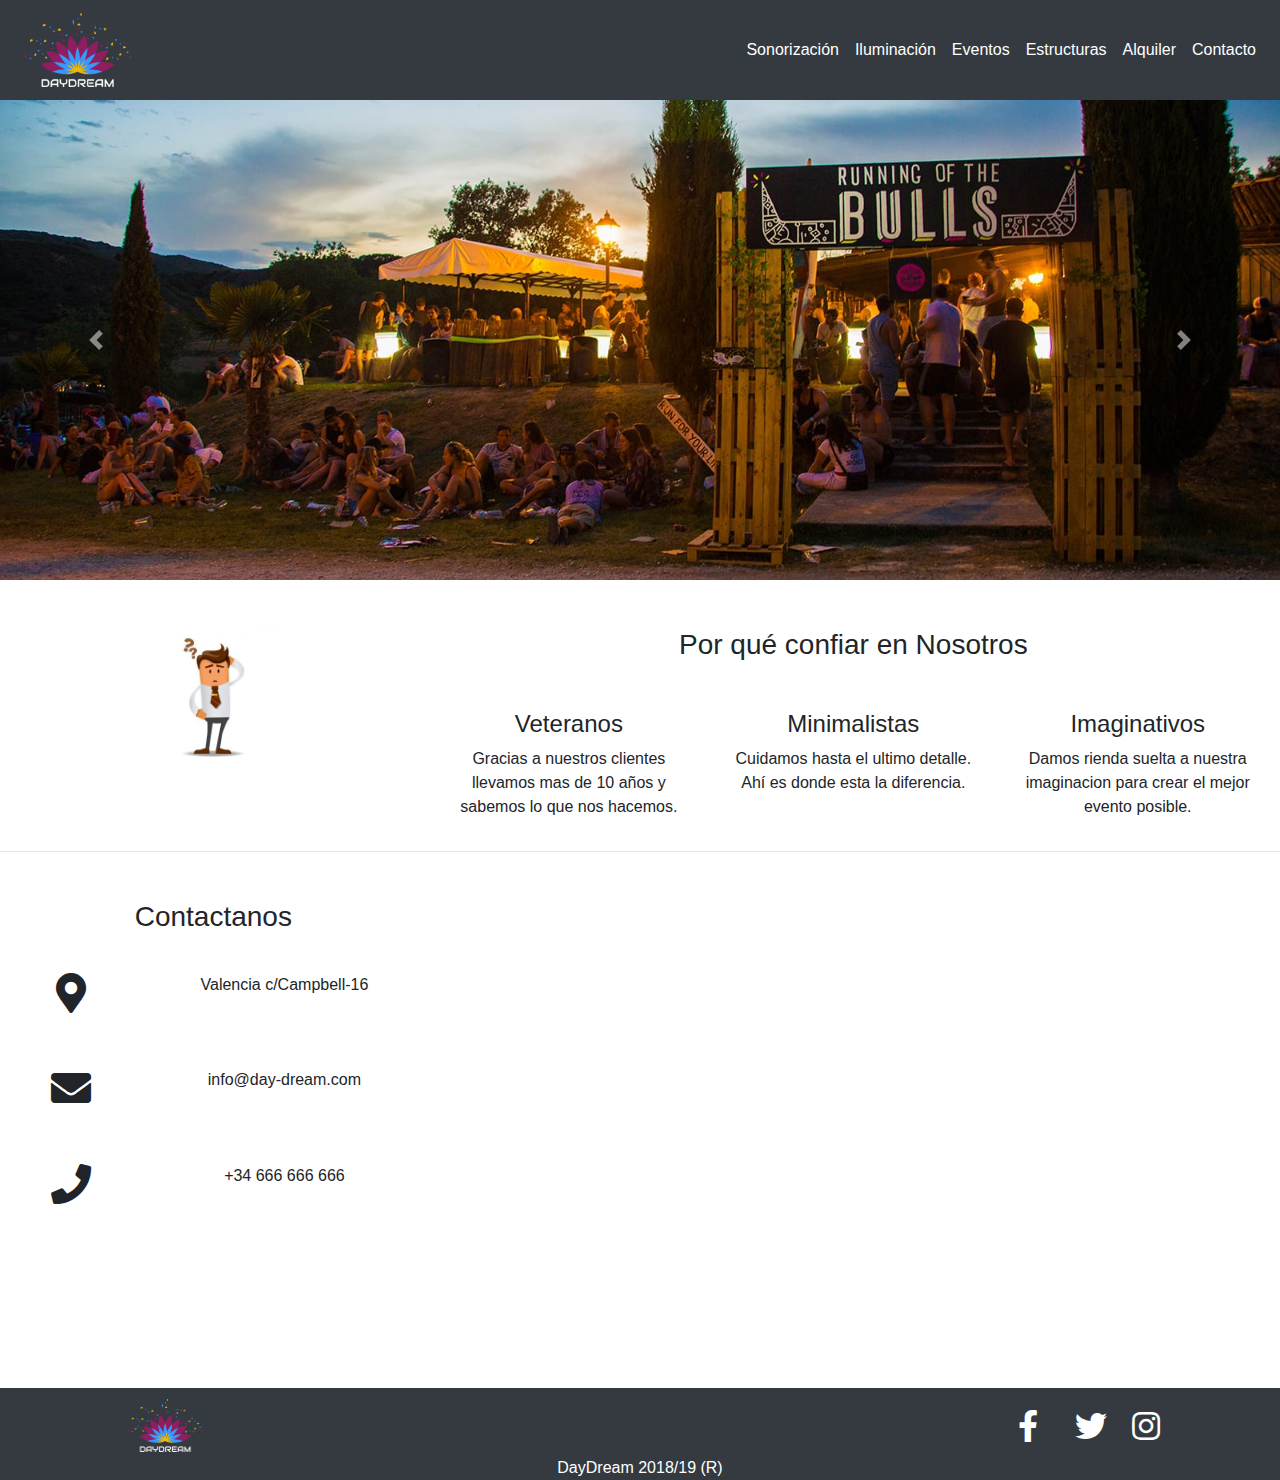
<file: index.html>
<!DOCTYPE html>

<html lang="en">

<head>
	<!-- Favicons -->
	<link rel="apple-touch-icon" sizes="57x57" href="/apple-icon-57x57.png">
	<link rel="apple-touch-icon" sizes="60x60" href="/apple-icon-60x60.png">
	<link rel="apple-touch-icon" sizes="72x72" href="/apple-icon-72x72.png">
	<link rel="apple-touch-icon" sizes="76x76" href="/apple-icon-76x76.png">
	<link rel="apple-touch-icon" sizes="114x114" href="/apple-icon-114x114.png">
	<link rel="apple-touch-icon" sizes="120x120" href="/apple-icon-120x120.png">
	<link rel="apple-touch-icon" sizes="144x144" href="/apple-icon-144x144.png">
	<link rel="apple-touch-icon" sizes="152x152" href="/apple-icon-152x152.png">
	<link rel="apple-touch-icon" sizes="180x180" href="/apple-icon-180x180.png">
	<link rel="icon" type="image/png" sizes="192x192" href="/android-icon-192x192.png">
	<link rel="icon" type="image/png" sizes="32x32" href="favicon/favicon-32x32.png">
	<link rel="icon" type="image/png" sizes="96x96" href="favicon/favicon-96x96.png">
	<link rel="icon" type="image/png" sizes="16x16" href="favicon/favicon-16x16.png">
	<link rel="manifest" href="/manifest.json">
	<meta name="msapplication-TileColor" content="#ffffff">
	<meta name="msapplication-TileImage" content="/ms-icon-144x144.png">
	<meta name="theme-color" content="#ffffff">

	<!-- Viewport/UTF-8 -->
	<meta name="viewport" content="width=device-width, initial-scale=1">
	<meta charset="UTF-8">
	<!-- Font Awesome -->
	<link rel="stylesheet" href="https://use.fontawesome.com/releases/v5.6.3/css/all.css">

	<!-- CSS -->
	<!-- Bootstrap core -->
	<link rel="stylesheet" href="css/bootstrap.css">
	<!-- Personal Design -->
	<link rel="stylesheet" href="css/estilos.css">

	<title>Day-Dream</title>
</head>

<body>
	<!-- Menu con Logotipo -->
	<nav class="navbar navbar-expand-lg navbar-dark bg-dark">
		<a href="index.html" class="navbar-brand">
			<img src="img/logo.png" id="logo-menu" title="Logo-Empresa" alt="LogoGrande">
		</a>
		<button class="navbar-toggler" type="button" data-toggle="collapse" data-target="#navbarNav" aria-controls="navbarNav"
		 aria-expanded="false" aria-label="Toggle navigation">
			<span class="navbar-toggler-icon"></span>
		</button>
		<div class="collapse navbar-collapse justify-content-end" id="navbarNav">
			<ul class="navbar-nav">
				<li class="nav-item">
					<a href="sonorizacion.html" class="nav-link">Sonorización</a>
				</li>
				<li class="nav-item">
					<a href="iluminacion.html" class="nav-link">Iluminación</a>
				</li>
				<li class="nav-item">
					<a href="eventos.html" class="nav-link">Eventos</a>
				</li>
				<li class="nav-item">
					<a href="estructuras.html" class="nav-link">Estructuras</a>
				</li>
				<li class="nav-item">
					<a href="alquiler.html" class="nav-link">Alquiler</a>
				</li>
				<li class="nav-item">
					<a href="contacto.html" class="nav-link">Contacto</a>
				</li>
			</ul>
		</div>
	</nav>

	<!-- Slider con Imágenes -->
	<div id="container-fluid">
		<div id="carouselExampleFade" class="carousel slide carousel-fade" data-ride="carousel">
			<div class="carousel-inner">
				<div class="carousel-item active">
					<img src="img/slide1.jpeg" width="100%" title="Pub de Música Alternatica" alt="RunnigOfTheBulls">
				</div>
				<div class="carousel-item">
					<img src="img/slide2.jpeg" width="100%" title="Festival Música Rockera" alt="RockPalast">
				</div>
				<div class="carousel-item">
					<img src="img/slide3.jpeg" width="100%" title="Festival Música Electrónica" alt="SZIGET">
				</div>
			</div>
			<a class="carousel-control-prev" href="#carouselExampleFade" role="button" data-slide="prev">
				<span class="carousel-control-prev-icon" aria-hidden="true"></span>
				<span class="sr-only">Anterior</span>
			</a>
			<a class="carousel-control-next" href="#carouselExampleFade" role="button" data-slide="next">
				<span class="carousel-control-next-icon" aria-hidden="true"></span>
				<span class="sr-only">Siguiente</span>
			</a>
		</div>
	</div>

	<!-- Descripción de la Empresa -->
	<div class="container-fluid mt-5">
		<div class="row">
			<div class="col-md-4 text-center">
				<img src="img/interrogantes.jpg" width="35%" title="Icono de Como Somos" alt="ComoSomos">
			</div>
			<div class="col-md-8 text-center">
				<h3>Por qué confiar en Nosotros</h3>
				<div class="row mt-5">
					<div class="col-md-4">
						<h4>Veteranos</h4>
						<p>Gracias a nuestros clientes llevamos mas de 10 años y sabemos lo que nos hacemos.</p>
					</div>
					<div class="col-md-4">
						<h4>Minimalistas</h4>
						<p>Cuidamos hasta el ultimo detalle. Ahí es donde esta la diferencia.</p>
					</div>
					<div class="col-md-4">
						<h4>Imaginativos</h4>
						<p>Damos rienda suelta a nuestra imaginacion para crear el mejor evento posible.</p>
					</div>
				</div>
			</div>
		</div>
	</div>

	<hr>

	<!-- Zona de Contacto -->
	<div class="container-fluid mt-5">
		<div class="row">
			<div class="col-md-4 text-center">
				<h3>Contactanos</h3>
				<div class="row contacto">
					<p class="fas fa-map-marker-alt icono-contacto col-md-4" title="Ubicación"></p>
					<p class="col-md-8">Valencia c/Campbell-16</p>
				</div>
				<div class="row contacto">
					<p class="fas fa-envelope icono-contacto col-md-4" title="E-mail"></p>
					<p class="col-md-8">info@day-dream.com</p>
				</div>
				<div class="row contacto">
					<p class="fas fa-phone icono-contacto col-md-4" title="Teléfono"></p>
					<p class="col-md-8">+34 666 666 666</p>
				</div>
			</div>
			<div class="col-md-8">
				<iframe src="https://www.google.com/maps/embed?pb=!1m14!1m12!1m3!1d12317.39225773755!2d-0.3570695939941404!3d39.484054482261264!2m3!1f0!2f0!3f0!3m2!1i1024!2i768!4f13.1!5e0!3m2!1ses!2ses!4v1543394602710"
				 width="80%" height="420px" frameborder="0" style="border:0" allowfullscreen class="center"></iframe>
			</div>
		</div>
	</div>

	<!-- Footer -->
	<div class="container-fluid navbar-dark mt-5 footer">
		<div class="row">
			<div class="col-md-4 m-auto outWidth">
				<img src="img/logo.png" id="logo-footer" title="Logo-Empresa" alt="LogoPequeño">
			</div>
			<div class="col-md-4 m-auto outWidth">
				<div class="row" id="redes">
					<a class="col-4 fab fa-facebook-f icono-footer" href="https://es-es.facebook.com/" title="Facebook"></a>
					<a class="col-4 fab fa-twitter icono-footer" href="https://twitter.com/?lang=es" title="Twitter"></a>
					<a class="col-4 fab fa-instagram icono-footer" href="https://www.instagram.com/" title="Instagram"></a>
				</div>
			</div>
		</div>
		<div class="row">
			<div class="col-md-4 m-auto text-center">
				<p id="copyright" title="Privacidad">DayDream 2018/19 (R)</p>
			</div>
		</div>
	</div>

	<!-- SCRIPTS -->
	<!-- JQuery -->
	<script type="text/javascript" src="mdb/js/jquery-3.3.1.min.js"></script>
	<!-- Bootstrap tooltips -->
	<script type="text/javascript" src="mdb/js/popper.min.js"></script>
	<!-- Bootstrap core JavaScript -->
	<script type="text/javascript" src="mdb/js/bootstrap.min.js"></script>
</body>

</html>
</file>
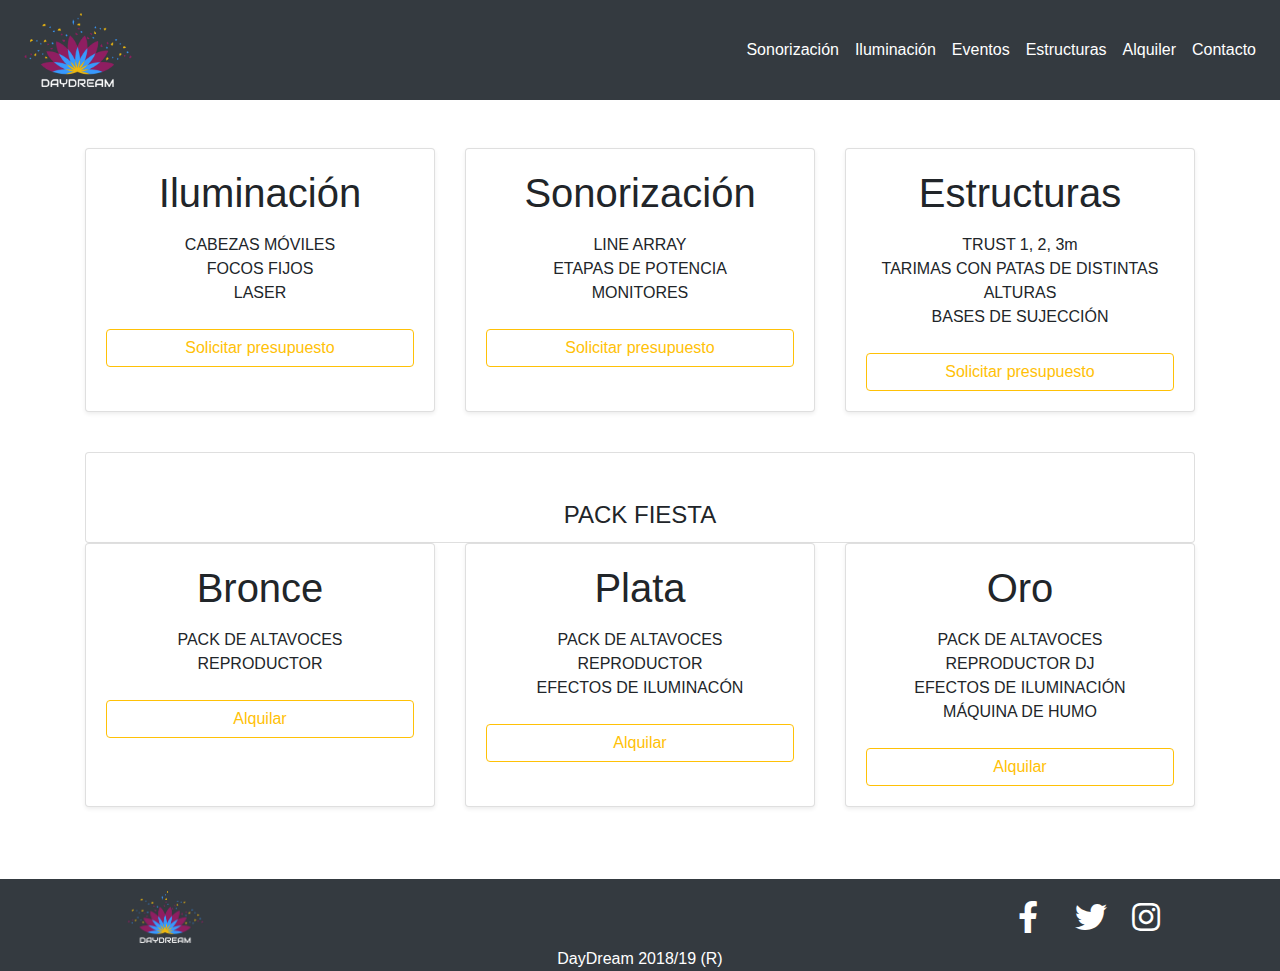
<file: alquiler.html>
<!DOCTYPE html>

<html lang="en">

<head>
    <!-- Favicons -->
    <link rel="apple-touch-icon" sizes="57x57" href="/apple-icon-57x57.png">
    <link rel="apple-touch-icon" sizes="60x60" href="/apple-icon-60x60.png">
    <link rel="apple-touch-icon" sizes="72x72" href="/apple-icon-72x72.png">
    <link rel="apple-touch-icon" sizes="76x76" href="/apple-icon-76x76.png">
    <link rel="apple-touch-icon" sizes="114x114" href="/apple-icon-114x114.png">
    <link rel="apple-touch-icon" sizes="120x120" href="/apple-icon-120x120.png">
    <link rel="apple-touch-icon" sizes="144x144" href="/apple-icon-144x144.png">
    <link rel="apple-touch-icon" sizes="152x152" href="/apple-icon-152x152.png">
    <link rel="apple-touch-icon" sizes="180x180" href="/apple-icon-180x180.png">
    <link rel="icon" type="image/png" sizes="192x192" href="/android-icon-192x192.png">
    <link rel="icon" type="image/png" sizes="32x32" href="favicon/favicon-32x32.png">
    <link rel="icon" type="image/png" sizes="96x96" href="favicon/favicon-96x96.png">
    <link rel="icon" type="image/png" sizes="16x16" href="favicon/favicon-16x16.png">
    <link rel="manifest" href="/manifest.json">
    <meta name="msapplication-TileColor" content="#ffffff">
    <meta name="msapplication-TileImage" content="/ms-icon-144x144.png">
    <meta name="theme-color" content="#ffffff">

    <!-- Viewport/UTF-8 -->
	<meta name="viewport" content="width=device-width, initial-scale=1">
	<meta charset="UTF-8">
	<!-- Font Awesome -->
	<link rel="stylesheet" href="https://use.fontawesome.com/releases/v5.6.3/css/all.css">

	<!-- CSS -->
	<!-- Bootstrap core -->
	<link rel="stylesheet" href="css/bootstrap.css">
	<!-- Personal Design -->
    <link rel="stylesheet" href="css/estilos.css">

    <title>Alquiler</title>
</head>

<body>
    <!-- Menu con Logotipo -->
    <nav class="navbar navbar-expand-lg navbar-dark bg-dark">
        <a href="index.html" class="navbar-brand">
            <img src="img/logo.png" id="logo-menu" title="Logo-Empresa" alt="LogoGrande">
        </a>
        <button class="navbar-toggler" type="button" data-toggle="collapse" data-target="#navbarNav" aria-controls="navbarNav"
         aria-expanded="false" aria-label="Toggle navigation">
            <span class="navbar-toggler-icon"></span>
        </button>
        <div class="collapse navbar-collapse justify-content-end" id="navbarNav">
            <ul class="navbar-nav">
                <li class="nav-item">
                    <a href="sonorizacion.html" class="nav-link">Sonorización</a>
                </li>
                <li class="nav-item">
                    <a href="iluminacion.html" class="nav-link">Iluminación</a>
                </li>
                <li class="nav-item">
                    <a href="eventos.html" class="nav-link">Eventos</a>
                </li>
                <li class="nav-item">
                    <a href="estructuras.html" class="nav-link">Estructuras</a>
                </li>
                <li class="nav-item">
                    <a href="alquiler.html" class="nav-link">Alquiler</a>
                </li>
                <li class="nav-item">
                    <a href="contacto.html" class="nav-link">Contacto</a>
                </li>
            </ul>
        </div>
    </nav>

    <!-- Solicitar Presupuesto -->
    <div class="container mt-5">
        <div class="card-deck mb-3 text-center">
            <div class="card mb-4 shadow-sm">
                <div class="card-body">
                    <h1 class="card-title">Iluminación</h1>
                    <ul class="list-unstyled mt-3 mb-4">
                        <li>CABEZAS MÓVILES</li>
                        <li>FOCOS FIJOS</li>
                        <li>LASER</li>
                    </ul>
                    <a href="contacto.html"><button class="btn btn-large btn-block btn-outline-warning">Solicitar
                            presupuesto</button></a>
                </div>
            </div>
            <div class="card mb-4 shadow-sm">
                <div class="card-body">
                    <h1 class="card-title">Sonorización</h1>
                    <ul class="list-unstyled mt-3 mb-4">
                        <li>LINE ARRAY</li>
                        <li>ETAPAS DE POTENCIA</li>
                        <li>MONITORES</li>
                    </ul>
                    <a href="contacto.html"><button class="btn btn-large btn-block btn-outline-warning">Solicitar
                            presupuesto</button></a>
                </div>
            </div>
            <div class="card mb-4 shadow-sm">
                <div class="card-body">
                    <h1 class="card-title">Estructuras</h1>
                    <ul class="list-unstyled mt-3 mb-4">
                        <li>TRUST 1, 2, 3m</li>
                        <li>TARIMAS CON PATAS DE DISTINTAS ALTURAS</li>
                        <li>BASES DE SUJECCIÓN</li>
                    </ul>
                    <a href="contacto.html"><button class="btn btn-large btn-block btn-outline-warning">Solicitar
                            presupuesto</button></a>
                </div>
            </div>
        </div>
    </div>

    <!-- Pack Fiesta -->
    <div class="container mt-3">
        <div class="card">
            <div class="card-head">
                <h4 class="card-title text-center mt-5">PACK FIESTA</h4>
            </div>
        </div>
        <div class="card-deck mb-3 text-center">
            <div class="card mb-4 shadow-sm">
                <div class="card-body">
                    <h1 class="card-title">Bronce</h1>
                    <ul class="list-unstyled mt-3 mb-4">
                        <li>PACK DE ALTAVOCES</li>
                        <li>REPRODUCTOR</li>
                    </ul>
                    <a href="solAlquiler.html"><button class="btn btn-large btn-block btn-outline-warning">Alquilar</button></a>
                </div>
            </div>
            <div class="card mb-4 shadow-sm">
                <div class="card-body">
                    <h1 class="card-title">Plata</h1>
                    <ul class="list-unstyled mt-3 mb-4">
                        <li>PACK DE ALTAVOCES</li>
                        <li>REPRODUCTOR</li>
                        <li>EFECTOS DE ILUMINACÓN</li>
                    </ul>
                    <a href="solAlquiler.html"><button class="btn btn-large btn-block btn-outline-warning">Alquilar</button></a>
                </div>
            </div>
            <div class="card mb-4 shadow-sm">
                <div class="card-body">
                    <h1 class="card-title">Oro</h1>
                    <ul class="list-unstyled mt-3 mb-4">
                        <li>PACK DE ALTAVOCES</li>
                        <li>REPRODUCTOR DJ</li>
                        <li>EFECTOS DE ILUMINACIÓN</li>
                        <li>MÁQUINA DE HUMO</li>
                    </ul>
                    <a href="solAlquiler.html"><button class="btn btn-large btn-block btn-outline-warning">Alquilar</button></a>
                </div>
            </div>
        </div>
    </div>
    
    <!-- Footer -->
    <div class="container-fluid navbar-dark mt-5 footer">
            <div class="row">
                <div class="col-md-4 m-auto outWidth">
                    <img src="img/logo.png" id="logo-footer" title="Logo-Empresa" alt="LogoPequeño">
                </div>
                <div class="col-md-4 m-auto outWidth">
                    <div class="row" id="redes">
                        <a class="col-4 fab fa-facebook-f icono-footer" href="https://es-es.facebook.com/" title="Facebook"></a>
                        <a class="col-4 fab fa-twitter icono-footer" href="https://twitter.com/?lang=es" title="Twitter"></a>
                        <a class="col-4 fab fa-instagram icono-footer" href="https://www.instagram.com/" title="Instagram"></a>
                    </div>
                </div>
            </div>
            <div class="row">
                <div class="col-md-4 m-auto text-center">
                    <p id="copyright" title="Privacidad">DayDream 2018/19 (R)</p>
                </div>
            </div>
        </div>
    
        <!-- SCRIPTS -->
        <!-- JQuery -->
        <script type="text/javascript" src="mdb/js/jquery-3.3.1.min.js"></script>
        <!-- Bootstrap tooltips -->
        <script type="text/javascript" src="mdb/js/popper.min.js"></script>
        <!-- Bootstrap core JavaScript -->
        <script type="text/javascript" src="mdb/js/bootstrap.min.js"></script>
</body>

</html>
</file>
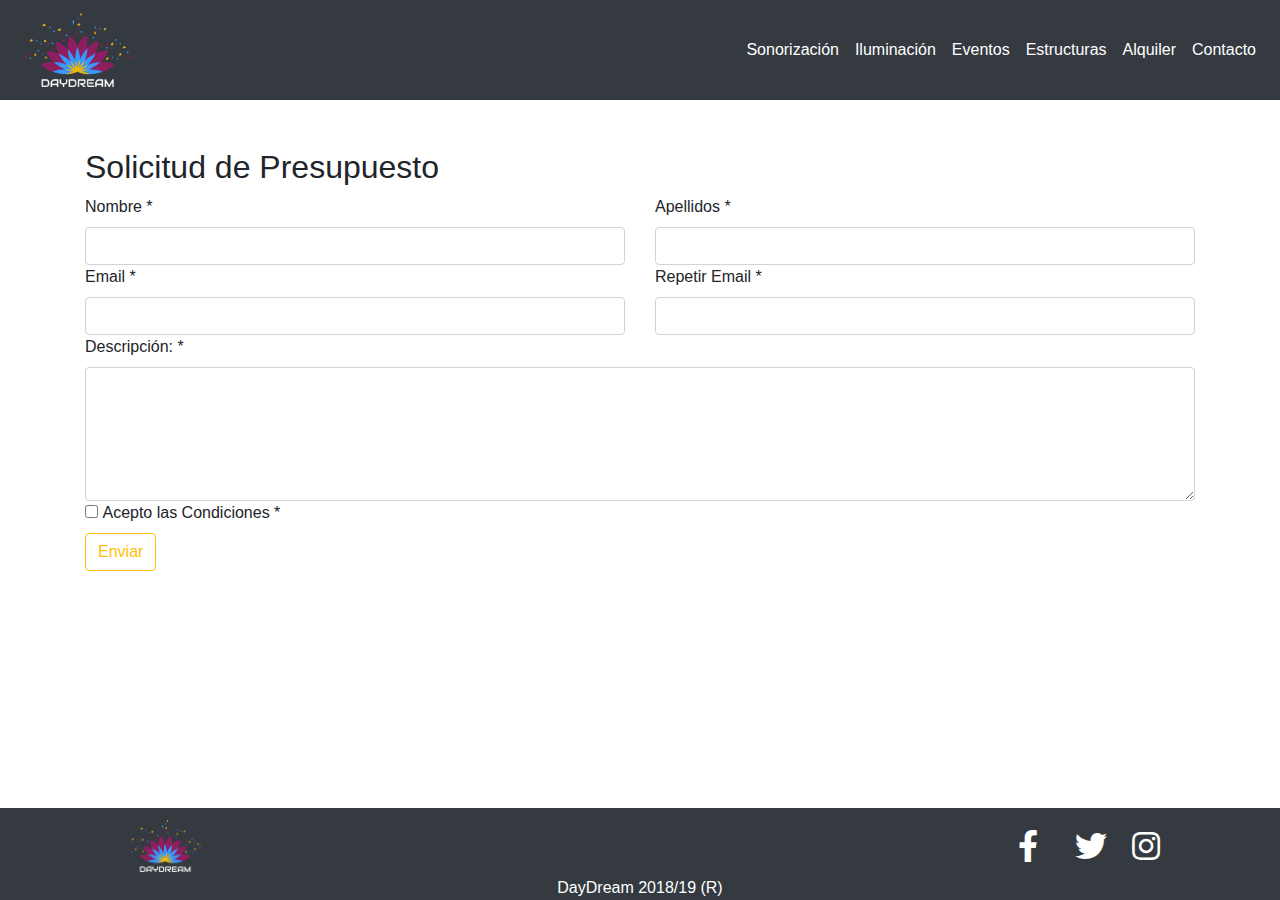
<file: contacto.html>
<!DOCTYPE html>

<html lang="en">

<head>
    <!-- Favicons -->
    <link rel="apple-touch-icon" sizes="57x57" href="/apple-icon-57x57.png">
    <link rel="apple-touch-icon" sizes="60x60" href="/apple-icon-60x60.png">
    <link rel="apple-touch-icon" sizes="72x72" href="/apple-icon-72x72.png">
    <link rel="apple-touch-icon" sizes="76x76" href="/apple-icon-76x76.png">
    <link rel="apple-touch-icon" sizes="114x114" href="/apple-icon-114x114.png">
    <link rel="apple-touch-icon" sizes="120x120" href="/apple-icon-120x120.png">
    <link rel="apple-touch-icon" sizes="144x144" href="/apple-icon-144x144.png">
    <link rel="apple-touch-icon" sizes="152x152" href="/apple-icon-152x152.png">
    <link rel="apple-touch-icon" sizes="180x180" href="/apple-icon-180x180.png">
    <link rel="icon" type="image/png" sizes="192x192" href="/android-icon-192x192.png">
    <link rel="icon" type="image/png" sizes="32x32" href="favicon/favicon-32x32.png">
    <link rel="icon" type="image/png" sizes="96x96" href="favicon/favicon-96x96.png">
    <link rel="icon" type="image/png" sizes="16x16" href="favicon/favicon-16x16.png">
    <link rel="manifest" href="/manifest.json">
    <meta name="msapplication-TileColor" content="#ffffff">
    <meta name="msapplication-TileImage" content="/ms-icon-144x144.png">
    <meta name="theme-color" content="#ffffff">

    <!-- Viewport/UTF-8 -->
    <meta name="viewport" content="width=device-width, initial-scale=1">
    <meta charset="UTF-8">
    <!-- Font Awesome -->
    <link rel="stylesheet" href="https://use.fontawesome.com/releases/v5.6.3/css/all.css">

    <!-- CSS -->
    <!-- Bootstrap core -->
    <link rel="stylesheet" href="css/bootstrap.css">
    <!-- Personal Design -->
    <link rel="stylesheet" href="css/estilos.css">

    <title>Contacto</title>
</head>

<body>
    <!-- Menu con Logotipo -->
    <nav class="navbar navbar-expand-lg navbar-dark bg-dark">
        <a href="index.html" class="navbar-brand">
            <img src="img/logo.png" id="logo-menu" title="Logo-Empresa" alt="LogoGrande">
        </a>
        <button class="navbar-toggler" type="button" data-toggle="collapse" data-target="#navbarNav" aria-controls="navbarNav"
            aria-expanded="false" aria-label="Toggle navigation">
            <span class="navbar-toggler-icon"></span>
        </button>
        <div class="collapse navbar-collapse justify-content-end" id="navbarNav">
            <ul class="navbar-nav">
                <li class="nav-item">
                    <a href="sonorizacion.html" class="nav-link">Sonorización</a>
                </li>
                <li class="nav-item">
                    <a href="iluminacion.html" class="nav-link">Iluminación</a>
                </li>
                <li class="nav-item">
                    <a href="eventos.html" class="nav-link">Eventos</a>
                </li>
                <li class="nav-item">
                    <a href="estructuras.html" class="nav-link">Estructuras</a>
                </li>
                <li class="nav-item">
                    <a href="alquiler.html" class="nav-link">Alquiler</a>
                </li>
                <li class="nav-item">
                    <a href="contacto.html" class="nav-link">Contacto</a>
                </li>
            </ul>
        </div>
    </nav>

    <!-- Formulario Contacto -->
    <div class="container mt-5">
        <h2>Solicitud de Presupuesto</h2>
        <form method="POST">
            <div class="row">
                <div class="col col-md-6">
                    <label for="nombre">Nombre *</label>
                    <input type="text" id="nombre" class="form-control nombre" name="nombre" value=>
                </div>
                <div class="col col-md-6">
                    <label for="email">Apellidos *</label>
                    <input id="apellidos" class="form-control apellidos" name="apellidos" value=>
                </div>
            </div>
            <div class="row">
                <div class="col col-md-6">
                    <label for="email">Email *</label>
                    <input id="email" class="form-control email" name="email" value=>
                </div>
                <div class="col col-md-6">
                    <label for="email">Repetir Email *</label>
                    <input id="email2" class="form-control email" name="email" value=>
                </div>
            </div>
            <div class="row">
                <div class="col col-md-12">
                    <label for="observ">Descripción: *</label>
                    <textarea id="observ" class="form-control descripcion" rows="5" name="observaciones"></textarea>
                </div>
            </div>
            <div class="row">
                <div class="col col-md-4">
                    <input type="checkbox" id="condiciones" name="condiciones">
                    <label for="condiciones">
                        Acepto las Condiciones *
                    </label>
                </div>
            </div>
            <div class="row">
                <div class="col col-md-4">
                    <input type="submit" class="btn btn-large btn-outline-warning enviar" name="enviar" value="Enviar">
                </div>
            </div>
        </form>
    </div>



    <!-- Footer -->
    <div class="container-fluid navbar-dark mt-5 footer min-footer">
        <div class="row">
            <div class="col-md-4 m-auto outWidth">
                <img src="img/logo.png" id="logo-footer" title="Logo-Empresa" alt="LogoPequeño">
            </div>
            <div class="col-md-4 m-auto outWidth">
                <div class="row" id="redes">
                    <a class="col-4 fab fa-facebook-f icono-footer" href="https://es-es.facebook.com/" title="Facebook"></a>
                    <a class="col-4 fab fa-twitter icono-footer" href="https://twitter.com/?lang=es" title="Twitter"></a>
                    <a class="col-4 fab fa-instagram icono-footer" href="https://www.instagram.com/" title="Instagram"></a>
                </div>
            </div>
        </div>
        <div class="row">
            <div class="col-md-4 m-auto text-center">
                <p id="copyright" title="Privacidad">DayDream 2018/19 (R)</p>
            </div>
        </div>
    </div>

    <!-- SCRIPTS -->
    <!-- JQuery -->
    <script type="text/javascript" src="mdb/js/jquery-3.3.1.min.js"></script>
    <!-- Bootstrap tooltips -->
    <script type="text/javascript" src="mdb/js/popper.min.js"></script>
</body>

</html>
</file>
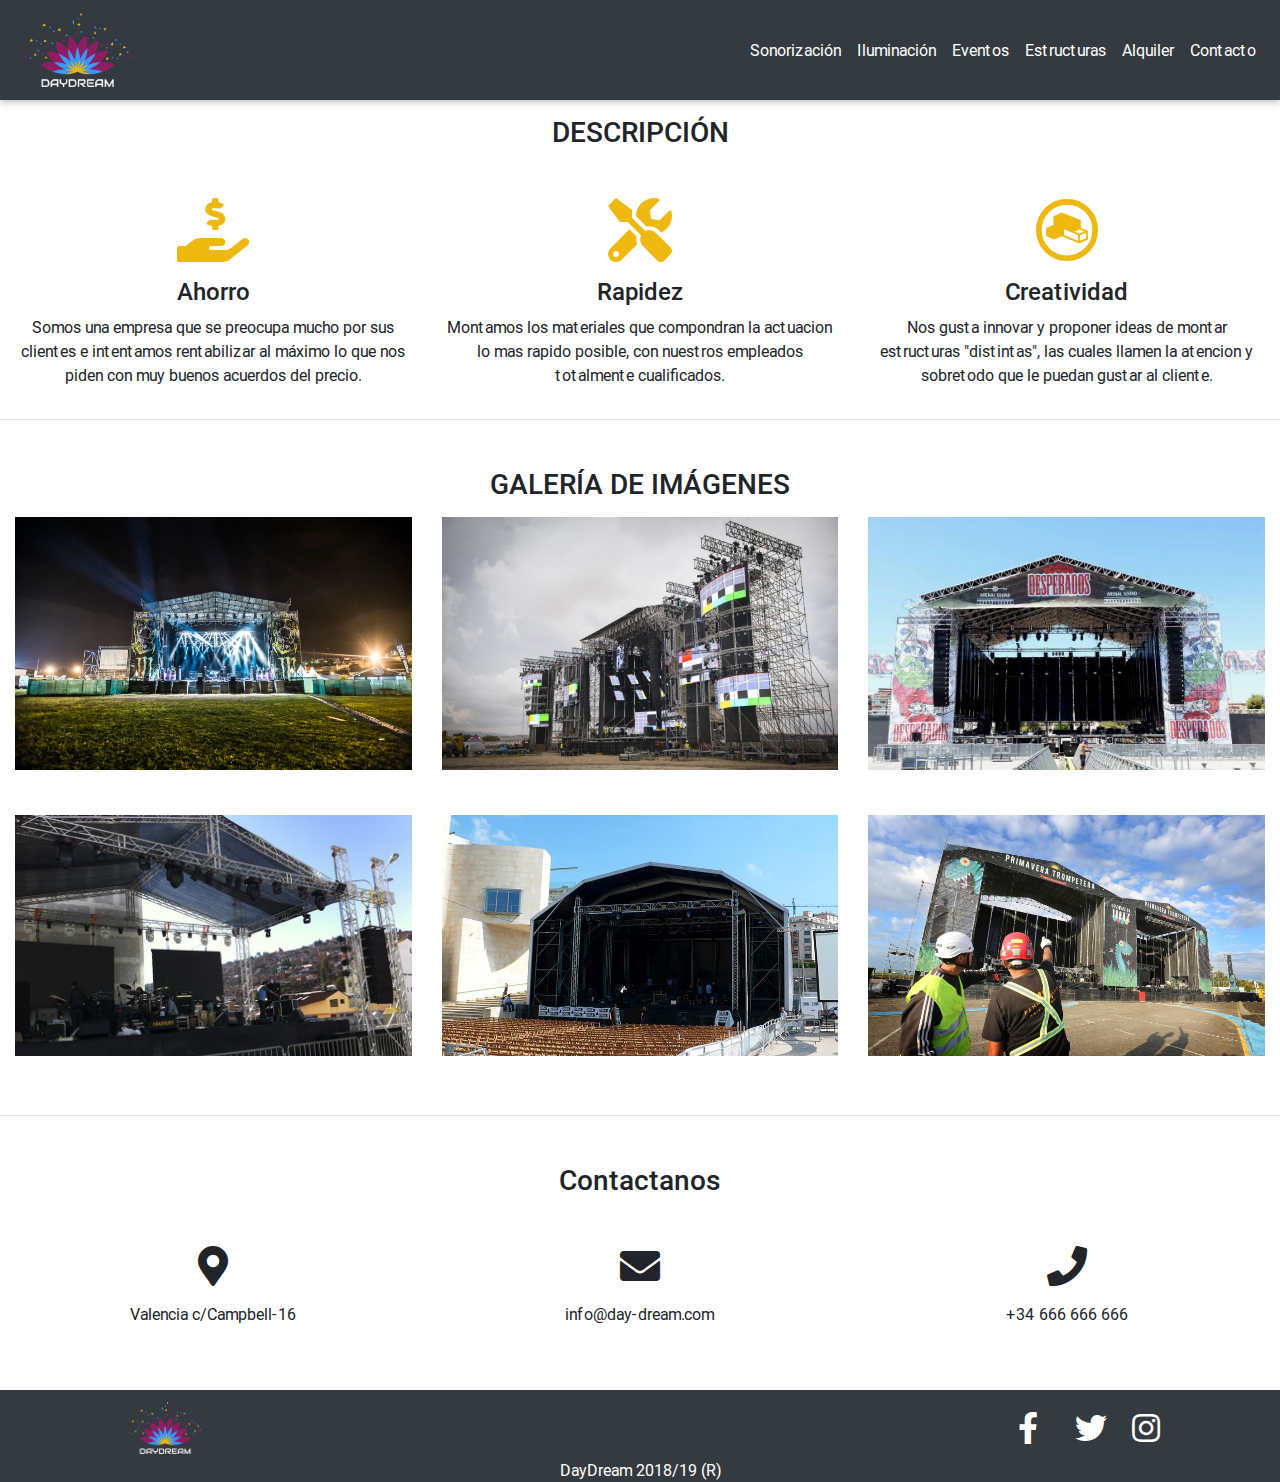
<file: estructuras.html>
<!DOCTYPE html>

<html lang="en">

<head>
    <!-- Favicons -->
    <link rel="apple-touch-icon" sizes="57x57" href="/apple-icon-57x57.png">
    <link rel="apple-touch-icon" sizes="60x60" href="/apple-icon-60x60.png">
    <link rel="apple-touch-icon" sizes="72x72" href="/apple-icon-72x72.png">
    <link rel="apple-touch-icon" sizes="76x76" href="/apple-icon-76x76.png">
    <link rel="apple-touch-icon" sizes="114x114" href="/apple-icon-114x114.png">
    <link rel="apple-touch-icon" sizes="120x120" href="/apple-icon-120x120.png">
    <link rel="apple-touch-icon" sizes="144x144" href="/apple-icon-144x144.png">
    <link rel="apple-touch-icon" sizes="152x152" href="/apple-icon-152x152.png">
    <link rel="apple-touch-icon" sizes="180x180" href="/apple-icon-180x180.png">
    <link rel="icon" type="image/png" sizes="192x192" href="/android-icon-192x192.png">
    <link rel="icon" type="image/png" sizes="32x32" href="favicon/favicon-32x32.png">
    <link rel="icon" type="image/png" sizes="96x96" href="favicon/favicon-96x96.png">
    <link rel="icon" type="image/png" sizes="16x16" href="favicon/favicon-16x16.png">
    <link rel="manifest" href="/manifest.json">
    <meta name="msapplication-TileColor" content="#ffffff">
    <meta name="msapplication-TileImage" content="/ms-icon-144x144.png">
    <meta name="theme-color" content="#ffffff">

    <!-- Viewport/UTF-8 -->
    <meta name="viewport" content="width=device-width, initial-scale=1">
    <meta charset="UTF-8">
    <!-- Font Awesome -->
    <link rel="stylesheet" href="https://use.fontawesome.com/releases/v5.6.3/css/all.css">

    <!-- CSS -->
    <!-- Bootstrap core -->
    <link rel="stylesheet" href="css/bootstrap.css">
    <!-- Material Design Bootstrap -->
    <link rel="stylesheet" href="mdb/css/mdb.css">
    <!-- Personal Design -->
    <link rel="stylesheet" href="css/estilos.css">

    <title>Estructuras</title>
</head>

<body>
    <!-- Menu con Logotipo -->
    <nav class="navbar navbar-expand-lg navbar-dark bg-dark">
        <a href="index.html" class="navbar-brand">
            <img src="img/logo.png" id="logo-menu" title="Logo-Empresa" alt="LogoGrande">
        </a>
        <button class="navbar-toggler" type="button" data-toggle="collapse" data-target="#navbarNav" aria-controls="navbarNav"
         aria-expanded="false" aria-label="Toggle navigation">
            <span class="navbar-toggler-icon"></span>
        </button>
        <div class="collapse navbar-collapse justify-content-end" id="navbarNav">
            <ul class="navbar-nav">
                <li class="nav-item">
                    <a href="sonorizacion.html" class="nav-link">Sonorización</a>
                </li>
                <li class="nav-item">
                    <a href="iluminacion.html" class="nav-link">Iluminación</a>
                </li>
                <li class="nav-item">
                    <a href="eventos.html" class="nav-link">Eventos</a>
                </li>
                <li class="nav-item">
                    <a href="estructuras.html" class="nav-link">Estructuras</a>
                </li>
                <li class="nav-item">
                    <a href="alquiler.html" class="nav-link">Alquiler</a>
                </li>
                <li class="nav-item">
                    <a href="contacto.html" class="nav-link">Contacto</a>
                </li>
            </ul>
        </div>
    </nav>

    <!-- Descripción de Montaje -->
    <div class="container-fluid text-center mt-3">
        <h3>DESCRIPCIÓN</h3>
        <div class="row mt-5">
            <div class="col-md-4">
                <p class="fas fa-hand-holding-usd icono-des" title="Baratos" alt="Ahorro"></p>
                <h4>Ahorro</h4>
                <p>Somos una empresa que se preocupa mucho por sus clientes e intentamos rentabilizar al máximo lo que
                    nos piden con muy buenos acuerdos del precio.
                </p>
            </div>
            <div class="col-md-4">
                <p class="fas fa-tools icono-des" title="Velocidad" alt="Rapidez"></p>
                <h4>Rapidez</h4>
                <p>Montamos los materiales que compondran la actuacion lo mas rapido posible, con nuestros empleados
                    totalmente cualificados. </p>
            </div>
            <div class="col-md-4">
                <p class="fab fa-creative-commons-remix icono-des" title="Innovación" alt="Creatividad"></p>
                <h4>Creatividad</h4>
                <p>Nos gusta innovar y proponer ideas de montar estructuras "distintas", las cuales llamen la atencion
                    y sobretodo
                    que le puedan gustar al cliente.</p>
            </div>
        </div>
    </div>

    <hr>

    <!-- Galería Montaje -->
    <div class="container-fluid text-center mt-5">
        <h3>GALERÍA DE IMÁGENES</h3>
        <div class="row mt-3">
            <div class="col-md-4">
                <div class="view overlay gal">
                    <img src="img/escenarios/escenario01.jpg" class="gal-img" title="SummerFestival" alt="Andalucía">
                    <div class="mask flex-center rgba-purple-light">
                        <p class="white-text">SummerFestival Andalucía</p>
                    </div>
                </div>
            </div>
            <div class="col-md-4">
                <div class="view overlay gal">
                    <img src="img/escenarios/escenario02.jpg" class="gal-img" title="BigFestival" alt="Andorra">
                    <div class="mask flex-center rgba-purple-light">
                        <p class="white-text">BigFestival Andorra</p>
                    </div>
                </div>
            </div>
            <div class="col-md-4">
                <div class="view overlay gal">
                    <img src="img/escenarios/escenario03.jpg" class="gal-img" title="Concierto Desperados" alt="Barcelona">
                    <div class="mask flex-center rgba-purple-light">
                        <p class="white-text">Concierto Desperados Barcelona</p>
                    </div>
                </div>
            </div>
        </div>
        <div class="row">
            <div class="col-md-4">
                <div class="view overlay gal">
                    <img src="img/escenarios/escenario1.jpg" class="gal-img" title="Estopa" alt="Valladolid">
                    <div class="mask flex-center rgba-purple-light">
                        <p class="white-text">Concierto Estopa Valladolid</p>
                    </div>
                </div>
            </div>
            <div class="col-md-4">
                <div class="view overlay gal">
                    <img src="img/escenarios/escenario2.jpg" class="gal-img" title="Opera" alt="Zaragoza">
                    <div class="mask flex-center rgba-purple-light">
                        <p class="white-text">Opera Benéfica Zaragoza</p>
                    </div>
                </div>
            </div>
            <div class="col-md-4">
                <div class="view overlay gal">
                    <img src="img/escenarios/escenario3.jpg" class="gal-img" title="La Raíz" alt="Madrid">
                    <div class="mask flex-center rgba-purple-light">
                        <p class="white-text">Concierto La Raíz Madrid</p>
                    </div>
                </div>
            </div>
        </div>
    </div>

    <hr>

    <!-- Zona de Contacto -->
    <div class="container-fluid mt-5">
        <h3 class="text-center mb-5">Contactanos</h3>
        <div class="row ">
            <div class="col-4 text-center">
                <p class="fas fa-map-marker-alt icono-contacto mb-3" title="Ubicación"></p>
                <p>Valencia c/Campbell-16</p>
            </div>
            <div class="col-4 text-center">
                <p class="fas fa-envelope icono-contacto mb-3" title="E-mail"></p>
                <p>info@day-dream.com</p>
            </div>
            <div class="col-4 text-center">
                <p class="fas fa-phone icono-contacto mb-3" title="Teléfono"></p>
                <p>+34 666 666 666</p>
            </div>
        </div>
    </div>

    <!-- Footer -->
    <div class="container-fluid navbar-dark mt-5 footer">
        <div class="row">
            <div class="col-md-4 m-auto outWidth">
                <img src="img/logo.png" id="logo-footer" title="Logo-Empresa" alt="LogoPequeño">
            </div>
            <div class="col-md-4 m-auto outWidth">
                <div class="row" id="redes">
                    <a class="col-4 fab fa-facebook-f icono-footer" href="https://es-es.facebook.com/" title="Facebook"></a>
                    <a class="col-4 fab fa-twitter icono-footer" href="https://twitter.com/?lang=es" title="Twitter"></a>
                    <a class="col-4 fab fa-instagram icono-footer" href="https://www.instagram.com/" title="Instagram"></a>
                </div>
            </div>
        </div>
        <div class="row">
            <div class="col-md-4 m-auto text-center">
                <p id="copyright" title="Privacidad">DayDream 2018/19 (R)</p>
            </div>
        </div>
    </div>

    <!-- SCRIPTS -->
    <!-- JQuery -->
    <script type="text/javascript" src="mdb/js/jquery-3.3.1.min.js"></script>
    <!-- Bootstrap tooltips -->
    <script type="text/javascript" src="mdb/js/popper.min.js"></script>
    <!-- Bootstrap core JavaScript -->
    <script type="text/javascript" src="mdb/js/bootstrap.min.js"></script>
    <!-- MDB core JavaScript -->
    <script type="text/javascript" src="mdb/js/mdb.min.js"></script>
</body>

</html>
</file>
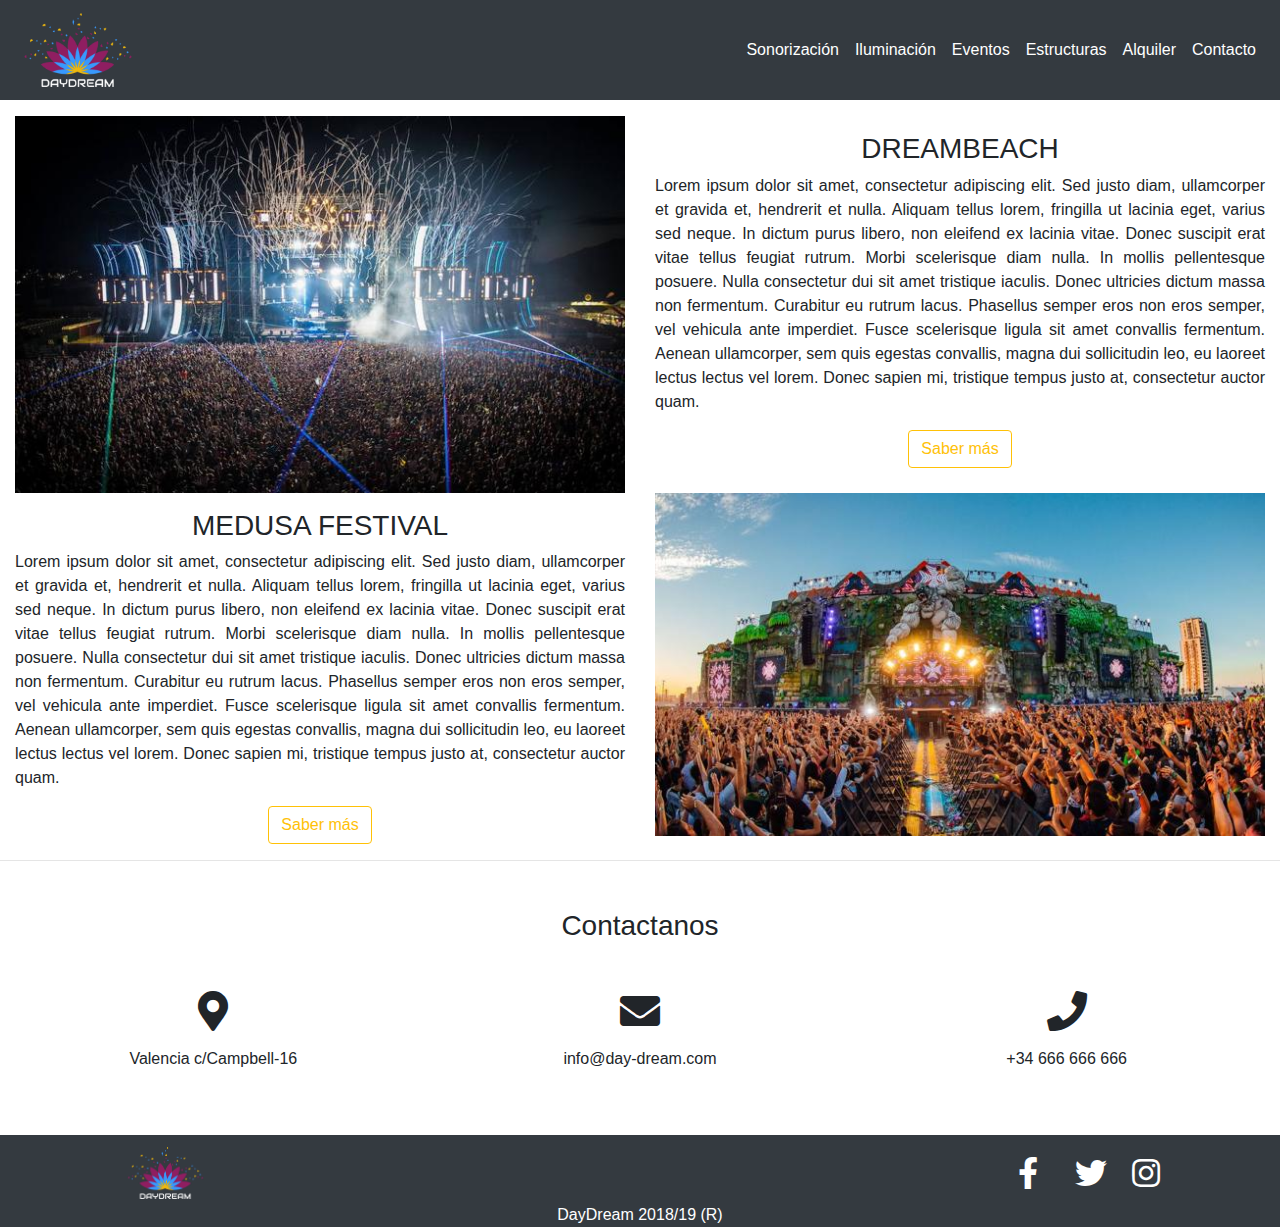
<file: eventos.html>
<!DOCTYPE html>

<html lang="en">

<head>
    <!-- Favicons -->
    <link rel="apple-touch-icon" sizes="57x57" href="/apple-icon-57x57.png">
    <link rel="apple-touch-icon" sizes="60x60" href="/apple-icon-60x60.png">
    <link rel="apple-touch-icon" sizes="72x72" href="/apple-icon-72x72.png">
    <link rel="apple-touch-icon" sizes="76x76" href="/apple-icon-76x76.png">
    <link rel="apple-touch-icon" sizes="114x114" href="/apple-icon-114x114.png">
    <link rel="apple-touch-icon" sizes="120x120" href="/apple-icon-120x120.png">
    <link rel="apple-touch-icon" sizes="144x144" href="/apple-icon-144x144.png">
    <link rel="apple-touch-icon" sizes="152x152" href="/apple-icon-152x152.png">
    <link rel="apple-touch-icon" sizes="180x180" href="/apple-icon-180x180.png">
    <link rel="icon" type="image/png" sizes="192x192" href="/android-icon-192x192.png">
    <link rel="icon" type="image/png" sizes="32x32" href="favicon/favicon-32x32.png">
    <link rel="icon" type="image/png" sizes="96x96" href="favicon/favicon-96x96.png">
    <link rel="icon" type="image/png" sizes="16x16" href="favicon/favicon-16x16.png">
    <link rel="manifest" href="/manifest.json">
    <meta name="msapplication-TileColor" content="#ffffff">
    <meta name="msapplication-TileImage" content="/ms-icon-144x144.png">
    <meta name="theme-color" content="#ffffff">
    
    <!-- Viewport/UTF-8 -->
	<meta name="viewport" content="width=device-width, initial-scale=1">
	<meta charset="UTF-8">
	<!-- Font Awesome -->
	<link rel="stylesheet" href="https://use.fontawesome.com/releases/v5.6.3/css/all.css">

	<!-- CSS -->
	<!-- Bootstrap core -->
	<link rel="stylesheet" href="css/bootstrap.css">
	<!-- Personal Design -->
    <link rel="stylesheet" href="css/estilos.css">
    
    <title>Eventos</title>
</head>

<body>
    <!-- Menu con Logotipo -->
    <nav class="navbar navbar-expand-lg navbar-dark bg-dark">
        <a href="index.html" class="navbar-brand">
            <img src="img/logo.png" id="logo-menu" title="Logo-Empresa" alt="LogoGrande">
        </a>
        <button class="navbar-toggler" type="button" data-toggle="collapse" data-target="#navbarNav" aria-controls="navbarNav"
         aria-expanded="false" aria-label="Toggle navigation">
            <span class="navbar-toggler-icon"></span>
        </button>
        <div class="collapse navbar-collapse justify-content-end" id="navbarNav">
            <ul class="navbar-nav">
                <li class="nav-item">
                    <a href="sonorizacion.html" class="nav-link">Sonorización</a>
                </li>
                <li class="nav-item">
                    <a href="iluminacion.html" class="nav-link">Iluminación</a>
                </li>
                <li class="nav-item">
                    <a href="eventos.html" class="nav-link">Eventos</a>
                </li>
                <li class="nav-item">
                    <a href="estructuras.html" class="nav-link">Estructuras</a>
                </li>
                <li class="nav-item">
                    <a href="alquiler.html" class="nav-link">Alquiler</a>
                </li>
                <li class="nav-item">
                    <a href="contacto.html" class="nav-link">Contacto</a>
                </li>
            </ul>
        </div>
    </nav>

    <!-- Contenido Página -->
    <div class="container-fluid mt-3 text-center">
        <div class="row">
            <div class="col-6">
                <img src="img/eventos/eventos1.jpg" class="eventos-img" title="Dreambeach Festival" alt="DREAMBEACH 2018">
            </div>
            <div class="col-6">
                <h3 class="mt-3">DREAMBEACH</h3>
                <p class="txt-just">Lorem ipsum dolor sit amet, consectetur adipiscing elit. Sed justo diam, ullamcorper et gravida et,
                    hendrerit et nulla. Aliquam tellus lorem, fringilla ut lacinia eget, varius sed neque. In dictum
                    purus libero, non eleifend ex lacinia vitae. Donec suscipit erat vitae tellus feugiat rutrum. Morbi
                    scelerisque diam nulla. In mollis pellentesque posuere. Nulla consectetur dui sit amet tristique
                    iaculis. Donec ultricies dictum massa non fermentum. Curabitur eu rutrum lacus. Phasellus semper
                    eros non eros semper, vel vehicula ante imperdiet. Fusce scelerisque ligula sit amet convallis
                    fermentum. Aenean ullamcorper, sem quis egestas convallis, magna dui sollicitudin leo, eu laoreet
                    lectus lectus vel lorem. Donec sapien mi, tristique tempus justo at, consectetur auctor quam.</p>
                <a href="contacto.html"><button class="btn btn-outline-warning">Saber más</button></a>
            </div>
        </div>
        <div class="row">
            <div class="col-6">
                <h3 class="mt-3">MEDUSA FESTIVAL</h3>
                <p class="txt-just">Lorem ipsum dolor sit amet, consectetur adipiscing elit. Sed justo diam, ullamcorper et gravida et,
                    hendrerit et nulla. Aliquam tellus lorem, fringilla ut lacinia eget, varius sed neque. In dictum
                    purus libero, non eleifend ex lacinia vitae. Donec suscipit erat vitae tellus feugiat rutrum. Morbi
                    scelerisque diam nulla. In mollis pellentesque posuere. Nulla consectetur dui sit amet tristique
                    iaculis. Donec ultricies dictum massa non fermentum. Curabitur eu rutrum lacus. Phasellus semper
                    eros non eros semper, vel vehicula ante imperdiet. Fusce scelerisque ligula sit amet convallis
                    fermentum. Aenean ullamcorper, sem quis egestas convallis, magna dui sollicitudin leo, eu laoreet
                    lectus lectus vel lorem. Donec sapien mi, tristique tempus justo at, consectetur auctor quam.</p>
                <a href="contacto.html"><button class="btn btn-outline-warning">Saber más</button></a>
            </div>
            <div class="col-6">
                <img src="img/eventos/eventos2.jpg" class="eventos-img" title="Medusa Festival" alt="MEDUSA 2018">
            </div>
        </div>
    </div>

    <hr>

    <!-- Zona de Contacto -->
    <div class="container-fluid mt-5">
        <h3 class="text-center mb-5">Contactanos</h3>
        <div class="row ">
            <div class="col-4 text-center">
                <p class="fas fa-map-marker-alt icono-contacto mb-3" title="Ubicación"></p>
                <p>Valencia c/Campbell-16</p>
            </div>
            <div class="col-4 text-center">
                <p class="fas fa-envelope icono-contacto mb-3" title="E-mail"></p>
                <p>info@day-dream.com</p>
            </div>
            <div class="col-4 text-center">
                <p class="fas fa-phone icono-contacto mb-3" title="Teléfono"></p>
                <p>+34 666 666 666</p>
            </div>
        </div>
    </div>

    <!-- Footer -->
    <div class="container-fluid navbar-dark mt-5 footer">
        <div class="row">
            <div class="col-md-4 m-auto outWidth">
                <img src="img/logo.png" id="logo-footer" title="Logo-Empresa" alt="LogoPequeño">
            </div>
            <div class="col-md-4 m-auto outWidth">
                <div class="row" id="redes">
                    <a class="col-4 fab fa-facebook-f icono-footer" href="https://es-es.facebook.com/" title="Facebook"></a>
                    <a class="col-4 fab fa-twitter icono-footer" href="https://twitter.com/?lang=es" title="Twitter"></a>
                    <a class="col-4 fab fa-instagram icono-footer" href="https://www.instagram.com/" title="Instagram"></a>
                </div>
            </div>
        </div>
        <div class="row">
            <div class="col-md-4 m-auto text-center">
                <p id="copyright" title="Privacidad">DayDream 2018/19 (R)</p>
            </div>
        </div>
    </div>

    <!-- SCRIPTS -->
    <!-- JQuery -->
    <script type="text/javascript" src="mdb/js/jquery-3.3.1.min.js"></script>
    <!-- Bootstrap tooltips -->
    <script type="text/javascript" src="mdb/js/popper.min.js"></script>
    <!-- Bootstrap core JavaScript -->
    <script type="text/javascript" src="mdb/js/bootstrap.min.js"></script>
</body>

</html>
</file>
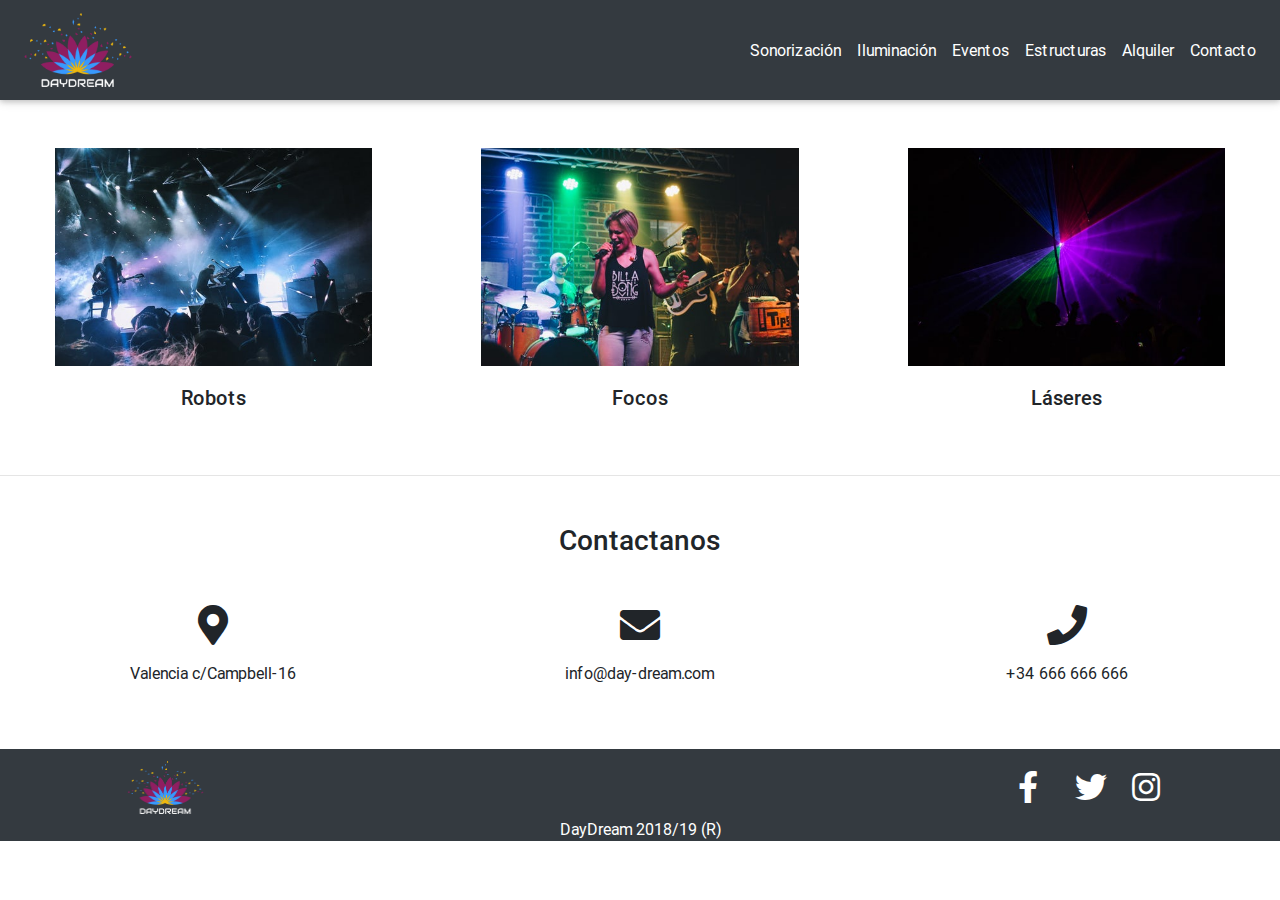
<file: iluminacion.html>
<!DOCTYPE html>

<html lang="en">

<head>
    <!-- Favicons -->
    <link rel="apple-touch-icon" sizes="57x57" href="/apple-icon-57x57.png">
    <link rel="apple-touch-icon" sizes="60x60" href="/apple-icon-60x60.png">
    <link rel="apple-touch-icon" sizes="72x72" href="/apple-icon-72x72.png">
    <link rel="apple-touch-icon" sizes="76x76" href="/apple-icon-76x76.png">
    <link rel="apple-touch-icon" sizes="114x114" href="/apple-icon-114x114.png">
    <link rel="apple-touch-icon" sizes="120x120" href="/apple-icon-120x120.png">
    <link rel="apple-touch-icon" sizes="144x144" href="/apple-icon-144x144.png">
    <link rel="apple-touch-icon" sizes="152x152" href="/apple-icon-152x152.png">
    <link rel="apple-touch-icon" sizes="180x180" href="/apple-icon-180x180.png">
    <link rel="icon" type="image/png" sizes="192x192" href="/android-icon-192x192.png">
    <link rel="icon" type="image/png" sizes="32x32" href="favicon/favicon-32x32.png">
    <link rel="icon" type="image/png" sizes="96x96" href="favicon/favicon-96x96.png">
    <link rel="icon" type="image/png" sizes="16x16" href="favicon/favicon-16x16.png">
    <link rel="manifest" href="/manifest.json">
    <meta name="msapplication-TileColor" content="#ffffff">
    <meta name="msapplication-TileImage" content="/ms-icon-144x144.png">
    <meta name="theme-color" content="#ffffff">

    <!-- Viewport/UTF-8 -->
    <meta name="viewport" content="width=device-width, initial-scale=1">
    <meta charset="UTF-8">
    <!-- Font Awesome -->
    <link rel="stylesheet" href="https://use.fontawesome.com/releases/v5.6.3/css/all.css">

    <!-- CSS -->
    <!-- Bootstrap core -->
    <link rel="stylesheet" href="css/bootstrap.css">
    <!-- Material Design Bootstrap -->
    <link rel="stylesheet" href="mdb/css/mdb.css">
    <!-- Personal Design -->
    <link rel="stylesheet" href="css/estilos.css">

    <title>Iluminación</title>
</head>

<body>
    <!-- Menu con Logotipo -->
    <nav class="navbar navbar-expand-lg navbar-dark bg-dark">
        <a href="index.html" class="navbar-brand">
            <img src="img/logo.png" id="logo-menu" title="Logo-Empresa" alt="LogoGrande">
        </a>
        <button class="navbar-toggler" type="button" data-toggle="collapse" data-target="#navbarNav" aria-controls="navbarNav"
            aria-expanded="false" aria-label="Toggle navigation">
            <span class="navbar-toggler-icon"></span>
        </button>
        <div class="collapse navbar-collapse justify-content-end" id="navbarNav">
            <ul class="navbar-nav">
                <li class="nav-item">
                    <a href="sonorizacion.html" class="nav-link">Sonorización</a>
                </li>
                <li class="nav-item">
                    <a href="iluminacion.html" class="nav-link">Iluminación</a>
                </li>
                <li class="nav-item">
                    <a href="eventos.html" class="nav-link">Eventos</a>
                </li>
                <li class="nav-item">
                    <a href="estructuras.html" class="nav-link">Estructuras</a>
                </li>
                <li class="nav-item">
                    <a href="alquiler.html" class="nav-link">Alquiler</a>
                </li>
                <li class="nav-item">
                    <a href="contacto.html" class="nav-link">Contacto</a>
                </li>
            </ul>
        </div>
    </nav>

    <!-- Galería Iluminación -->
    <div class="container-fluid mt-5">
        <div class="row text-center">
            <div class="col-md-4">
                <a href="#" data-toggle="modal" data-target="#myModal">
                    <img src="img/iluminacion/ilum1.jpeg" class="img-ilum" title="Concierto Amaral" alt="Robots">
                </a>
                <div class="card-body">
                    <!-- Modal 1 -->
                    <div class="modal fade" id="myModal" tabindex="-1" role="dialog" aria-labelledby="myModalLabel">
                        <div class="modal-dialog" role="document">
                            <div class="modal-content">
                                <div class="modal-header">
                                    <h4 class="modal-title" id="myModalLabel">Robots de Iluminación</h4>
                                    <button type="button" class="close" data-dismiss="modal" aria-label="Close"><span
                                            aria-hidden="true">&times;</span></button>
                                </div>
                                <div class="modal-body">
                                    <iframe width="560" height="315" src="https://www.youtube.com/embed/qDMk-eAa-Ms"
                                        frameborder="0" allowfullscreen></iframe>
                                </div>
                                <div class="modal-footer">
                                </div>
                            </div>
                        </div>
                    </div>
                    <h5>Robots</h5>
                </div>
            </div>
            <div class="col-md-4">
                <a href="#" data-toggle="modal" data-target="#myModal1">
                    <img src="img/iluminacion/ilum2.jpeg" class="img-ilum" title="Concierto Gratuito" alt="Focos">
                </a>
                <div class="card-body">
                    <!-- Modal 2 -->
                    <div class="modal fade" id="myModal1" tabindex="-1" role="dialog" aria-labelledby="myModalLabel">
                        <div class="modal-dialog" role="document">
                            <div class="modal-content">
                                <div class="modal-header">
                                    <h4 class="modal-title" id="myModalLabel">Focos de Iluminación</h4>
                                    <button type="button" class="close" data-dismiss="modal" aria-label="Close"><span
                                            aria-hidden="true">&times;</span></button>
                                </div>
                                <div class="modal-body">
                                    <iframe width="560" height="315" src="https://www.youtube.com/embed/kRc1uul8mM0"
                                        frameborder="0" allowfullscreen></iframe>
                                </div>
                                <div class="modal-footer">
                                </div>
                            </div>
                        </div>
                    </div>
                    <h5>Focos</h5>
                </div>
            </div>
            <div class="col-md-4">
                <a href="#" data-toggle="modal" data-target="#myModal2">
                    <img src="img/iluminacion/ilum3.jpeg" class="img-ilum" title="BCM Discoteca" alt="Láseres">
                </a>
                <div class="card-body">
                    <!-- Modal 3 -->
                    <div class="modal fade" id="myModal2" tabindex="-1" role="dialog" aria-labelledby="myModalLabel">
                        <div class="modal-dialog" role="document">
                            <div class="modal-content">
                                <div class="modal-header">
                                    <h4 class="modal-title" id="myModalLabel">Láseres de Iluminación</h4>
                                    <button type="button" class="close" data-dismiss="modal" aria-label="Close"><span
                                            aria-hidden="true">&times;</span></button>
                                </div>
                                <div class="modal-body">
                                    <iframe width="560" height="315" src="https://www.youtube.com/embed/cljzj2g9Whg"
                                        frameborder="0" allowfullscreen></iframe>
                                </div>
                                <div class="modal-footer">
                                </div>
                            </div>
                        </div>
                    </div>
                    <h5>Láseres</h5>
                </div>
            </div>
        </div>
    </div>

    <hr>

    <!-- Zona de Contacto -->
    <div class="container-fluid mt-5">
        <h3 class="text-center mb-5">Contactanos</h3>
        <div class="row ">
            <div class="col-4 text-center">
                <p class="fas fa-map-marker-alt icono-contacto mb-3" title="Ubicación"></p>
                <p>Valencia c/Campbell-16</p>
            </div>
            <div class="col-4 text-center">
                <p class="fas fa-envelope icono-contacto mb-3" title="E-mail"></p>
                <p>info@day-dream.com</p>
            </div>
            <div class="col-4 text-center">
                <p class="fas fa-phone icono-contacto mb-3" title="Teléfono"></p>
                <p>+34 666 666 666</p>
            </div>
        </div>
    </div>

    <!-- Footer -->
    <div class="container-fluid navbar-dark mt-5 footer">
        <div class="row">
            <div class="col-md-4 m-auto outWidth">
                <img src="img/logo.png" id="logo-footer" title="Logo-Empresa" alt="LogoPequeño">
            </div>
            <div class="col-md-4 m-auto outWidth">
                <div class="row" id="redes">
                    <a class="col-4 fab fa-facebook-f icono-footer" href="https://es-es.facebook.com/" title="Facebook"></a>
                    <a class="col-4 fab fa-twitter icono-footer" href="https://twitter.com/?lang=es" title="Twitter"></a>
                    <a class="col-4 fab fa-instagram icono-footer" href="https://www.instagram.com/" title="Instagram"></a>
                </div>
            </div>
        </div>
        <div class="row">
            <div class="col-md-4 m-auto text-center">
                <p id="copyright" title="Privacidad">DayDream 2018/19 (R)</p>
            </div>
        </div>
    </div>

    <!-- SCRIPTS -->
    <!-- JQuery -->
    <script type="text/javascript" src="mdb/js/jquery-3.3.1.min.js"></script>
    <!-- Bootstrap tooltips -->
    <script type="text/javascript" src="mdb/js/popper.min.js"></script>
    <!-- Bootstrap core JavaScript -->
    <script type="text/javascript" src="mdb/js/bootstrap.min.js"></script>
    <!-- MDB core JavaScript -->
    <script type="text/javascript" src="mdb/js/mdb.min.js"></script>
</body>

</html>
</file>
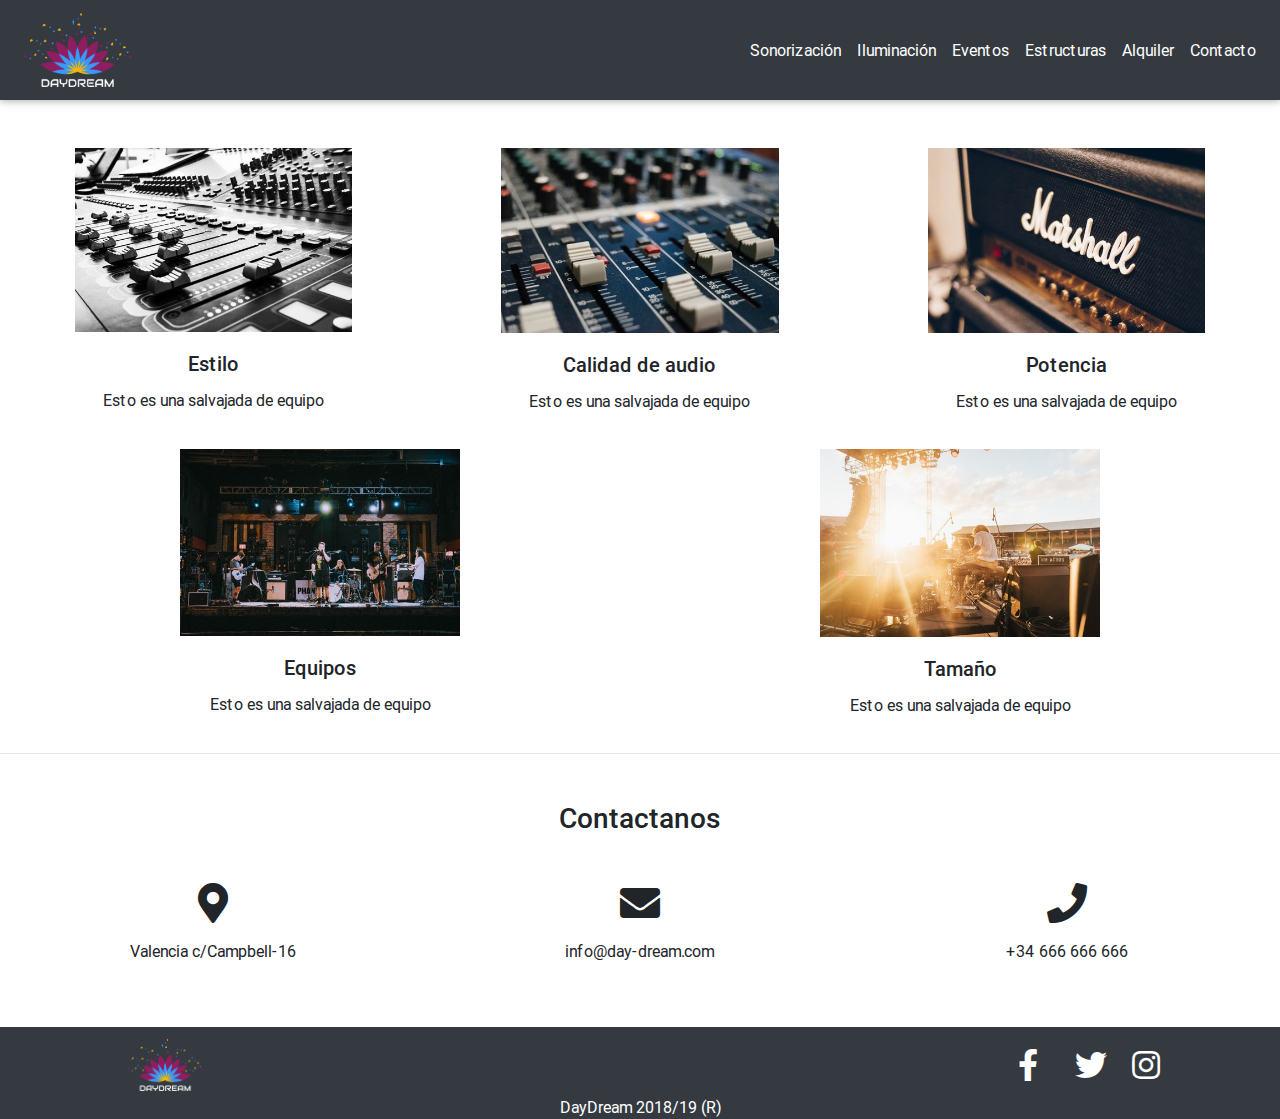
<file: sonorizacion.html>
<!DOCTYPE html>

<html lang="en">

<head>
	<!-- Favicons -->
	<link rel="apple-touch-icon" sizes="57x57" href="/apple-icon-57x57.png">
	<link rel="apple-touch-icon" sizes="60x60" href="/apple-icon-60x60.png">
	<link rel="apple-touch-icon" sizes="72x72" href="/apple-icon-72x72.png">
	<link rel="apple-touch-icon" sizes="76x76" href="/apple-icon-76x76.png">
	<link rel="apple-touch-icon" sizes="114x114" href="/apple-icon-114x114.png">
	<link rel="apple-touch-icon" sizes="120x120" href="/apple-icon-120x120.png">
	<link rel="apple-touch-icon" sizes="144x144" href="/apple-icon-144x144.png">
	<link rel="apple-touch-icon" sizes="152x152" href="/apple-icon-152x152.png">
	<link rel="apple-touch-icon" sizes="180x180" href="/apple-icon-180x180.png">
	<link rel="icon" type="image/png" sizes="192x192" href="/android-icon-192x192.png">
	<link rel="icon" type="image/png" sizes="32x32" href="favicon/favicon-32x32.png">
	<link rel="icon" type="image/png" sizes="96x96" href="favicon/favicon-96x96.png">
	<link rel="icon" type="image/png" sizes="16x16" href="favicon/favicon-16x16.png">
	<link rel="manifest" href="/manifest.json">
	<meta name="msapplication-TileColor" content="#ffffff">
	<meta name="msapplication-TileImage" content="/ms-icon-144x144.png">
	<meta name="theme-color" content="#ffffff">

	<!-- Viewport/UTF-8 -->
	<meta name="viewport" content="width=device-width, initial-scale=1">
	<meta charset="UTF-8">
	<!-- Font Awesome -->
	<link rel="stylesheet" href="https://use.fontawesome.com/releases/v5.6.3/css/all.css">

	<!-- CSS -->
	<!-- Bootstrap core -->
	<link rel="stylesheet" href="css/bootstrap.css">
	<!-- Material Design Bootstrap -->
	<link rel="stylesheet" href="mdb/css/mdb.css">
	<!-- Personal Design-->
	<link rel="stylesheet" href="css/estilos.css">

	<title>Sonorización</title>
</head>

<body>
	<!-- Menu con Logotipo -->
	<nav class="navbar navbar-expand-lg navbar-dark bg-dark">
		<a href="index.html" class="navbar-brand">
			<img src="img/logo.png" id="logo-menu" title="Logo-Empresa" alt="LogoGrande">
		</a>
		<button class="navbar-toggler" type="button" data-toggle="collapse" data-target="#navbarNav" aria-controls="navbarNav"
		 aria-expanded="false" aria-label="Toggle navigation">
			<span class="navbar-toggler-icon"></span>
		</button>
		<div class="collapse navbar-collapse justify-content-end" id="navbarNav">
			<ul class="navbar-nav">
				<li class="nav-item">
					<a href="sonorizacion.html" class="nav-link">Sonorización</a>
				</li>
				<li class="nav-item">
					<a href="iluminacion.html" class="nav-link">Iluminación</a>
				</li>
				<li class="nav-item">
					<a href="eventos.html" class="nav-link">Eventos</a>
				</li>
				<li class="nav-item">
					<a href="estructuras.html" class="nav-link">Estructuras</a>
				</li>
				<li class="nav-item">
					<a href="alquiler.html" class="nav-link">Alquiler</a>
				</li>
				<li class="nav-item">
					<a href="contacto.html" class="nav-link">Contacto</a>
				</li>
			</ul>
		</div>
	</nav>

	<!-- Galería de Sonorización -->
	<div class="container-fluid text-center">
		<div class="row mt-5">
			<div class="col-md-4">
				<div class="overlay zoom">
					<img src="img/sonorizacion/sono1.jpeg" class="img-sonz-top zoom" title="Cualquier Estilo de Música" alt="Estilo">
				</div>
				<div class="card-body">
					<h5 class="card-title">Estilo</h5>
					<p class="card-text">Esto es una salvajada de equipo</p>
				</div>
			</div>
			<div class="col-md-4">
				<div class="overlay zoom">
					<img src="img/sonorizacion/sono2.jpeg" class="img-sonz-top zoom" title="Calidad de Audición" alt="Calidad">
				</div>
				<div class="card-body">
					<h5 class="card-title">Calidad de audio</h5>
					<p class="card-text">Esto es una salvajada de equipo</p>
				</div>
			</div>
			<div class="col-md-4">
				<div class="overlay zoom">
					<img src="img/sonorizacion/sono3.jpeg" class="img-sonz-top zoom" title="Alta Potencia Marshall" alt="Potencia">
				</div>
				<div class="card-body">
					<h5 class="card-title">Potencia</h5>
					<p class="card-text">Esto es una salvajada de equipo</p>
				</div>
			</div>
		</div>
		<div class="row mt-3">
			<div class="col-md-6">
				<div class="overlay zoom">
					<img src="img/sonorizacion/sono4.jpeg" class="img-sonz-bot zoom" title="Equipos Extremadamente Buenos" alt="Equipos">
				</div>
				<div class="card-body">
					<h5 class="card-title">Equipos</h5>
					<p class="card-text">Esto es una salvajada de equipo</p>
				</div>
			</div>
			<div class="col-md-6">
				<div class="overlay zoom">
					<img src="img/sonorizacion/sono5.jpeg" class="img-sonz-bot zoom" title="Grandes/Pequeños Conciertos" alt="Tamaño">
				</div>
				<div class="card-body">
					<h5 class="card-title">Tamaño</h5>
					<p class="card-text">Esto es una salvajada de equipo</p>
				</div>
			</div>
		</div>
	</div>

	<hr>

	<!-- Zona de Contacto -->
	<div class="container-fluid mt-5">
		<h3 class="text-center mb-5">Contactanos</h3>
		<div class="row ">
			<div class="col-4 text-center">
				<p class="fas fa-map-marker-alt icono-contacto mb-3" title="Ubicación"></p>
				<p>Valencia c/Campbell-16</p>
			</div>
			<div class="col-4 text-center">
				<p class="fas fa-envelope icono-contacto mb-3" title="E-mail"></p>
				<p>info@day-dream.com</p>
			</div>
			<div class="col-4 text-center">
				<p class="fas fa-phone icono-contacto mb-3" title="Teléfono"></p>
				<p>+34 666 666 666</p>
			</div>
		</div>
	</div>

	<!-- Footer -->
	<div class="container-fluid navbar-dark mt-5 footer">
		<div class="row">
			<div class="col-md-4 m-auto outWidth">
				<img src="img/logo.png" id="logo-footer" title="Logo-Empresa" alt="LogoPequeño">
			</div>
			<div class="col-md-4 m-auto outWidth">
				<div class="row" id="redes">
					<a class="col-4 fab fa-facebook-f icono-footer" href="https://es-es.facebook.com/" title="Facebook"></a>
					<a class="col-4 fab fa-twitter icono-footer" href="https://twitter.com/?lang=es" title="Twitter"></a>
					<a class="col-4 fab fa-instagram icono-footer" href="https://www.instagram.com/" title="Instagram"></a>
				</div>
			</div>
		</div>
		<div class="row">
			<div class="col-md-4 m-auto text-center">
				<p id="copyright" title="Privacidad">DayDream 2018/19 (R)</p>
			</div>
		</div>
	</div>

	<!-- SCRIPTS -->
	<!-- JQuery -->
	<script type="text/javascript" src="mdb/js/jquery-3.3.1.min.js"></script>
	<!-- Bootstrap tooltips -->
	<script type="text/javascript" src="mdb/js/popper.min.js"></script>
	<!-- Bootstrap core JavaScript -->
	<script type="text/javascript" src="mdb/js/bootstrap.min.js"></script>
	<!-- MDB core JavaScript -->
	<script type="text/javascript" src="mdb/js/mdb.min.js"></script>
</body>

</html>
</file>
<file: css/estilos.css>
/*Logos*/
#logo-menu{
	width: 70%;
	height: 20%;
}

#logo-footer{
	width: 22%;
	margin-top: 3%;
}

/*Sonorización*/
.img-sonz-top{
	width: 70%;
}

.img-sonz-bot{
	width: 46%;
}

/*Iluminación*/
.img-ilum{
	width: 80%;
	height: 70%;
}

.img-ilum:hover{
	-o-transition:.5s;
	-ms-transition:.5s;
	-moz-transition:.5s;
	-webkit-transition:.5s;
	transition:.5s;
	box-shadow: 10px 10px 5px #888888;
  }

/*Eventos*/
.eventos-img{
	width: 100%;
}

.txt-just{
	text-align: justify;
}

/*Estructuras*/
.icono-des{
	color: #efb810;
	font-size: 4em;
}

.gal-img{
	width: 100%;
}

.gal{
	height: 85%;
}

/*TODO*/
.presupuesto{
	border: 1px black solid;
}

.center{
	margin: 20px auto 0 auto;
	display: block;
}

/*Contacto*/
.contacto{
	margin-top: 10%;
}

.icono-contacto{
	font-size: 2.5em;
}

/*Footer*/
.footer{
	background-color: #343a40;
}

.min-footer{ /*especial*/
	position: absolute;
	bottom: 0;
	width: 100%;
}

#copyright{
	color: white;
	margin-top: 1%;
    margin-bottom: 0px;
}

#redes{
	margin-top: 3%;
	float: right;
}

.icono-footer{
	color: white;
	font-size: 2em;
}

.error{
    background-color: #BC1010;
    padding: 6px 12px;
    border-radius: 4px;
    color: white;
    font-weight: bold;
    margin-left: 16px;
    margin-top: 6px;
    position: absolute;
}
.error:before{ /* Este es un truco para crear una flechita */
    content: '';
    border-top: 8px solid transparent;
    border-bottom: 8px solid transparent;
    border-right: 8px solid #BC1010;
    border-left: 8px solid transparent;
    left: -16px;
    position: absolute;
    top: 5px;
}

@media (max-width: 768px) {

	.img-sonz-bot{
		width: 70%;
	}

	.outWidth{
		width: 50% !important;
	}
	
	.icono-footer{
		font-size: 1.4em;
	}

	.prueba{
		width: 35% !important;
	}
	
	.contacto{
		margin-top:5%; 
	}
}

@media (max-width: 576px) {

	body{
		font-size: 70%;
	}

	.icono-contacto{
		font-size: 200%;
	}

	.icono-footer{
		font-size: 150%;
	}
}
</file>
